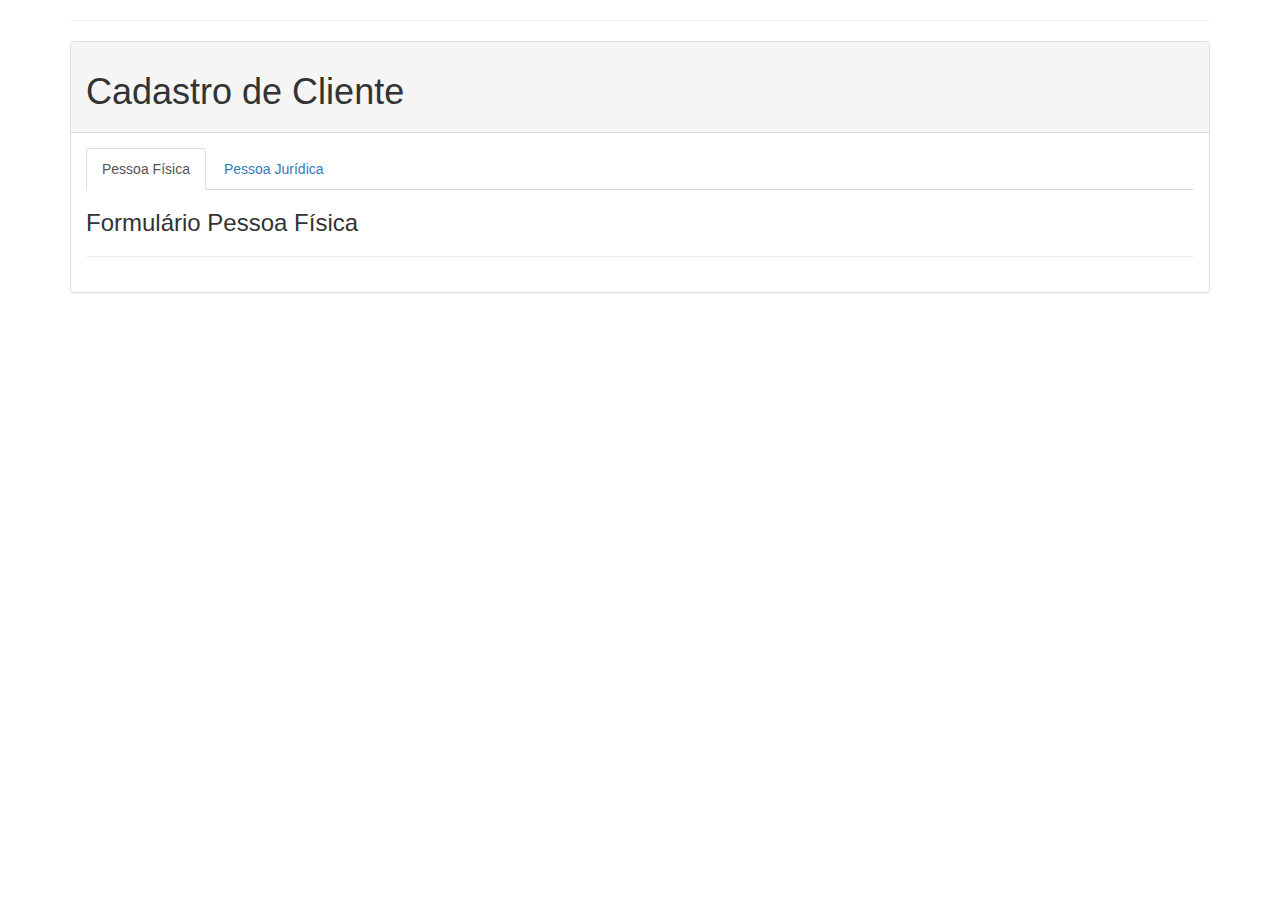
<file: exercicio/bootstrap/index.html>
<!DOCTYPE html>
<html lang="en">
  <head>
      <meta name="viewport" content="width=device-width, initial-scale=1">
      <meta charset="utf-8"  />
      <title>Bootstrap Exemplo</title>
      <link type="text/css" href="https://cdnjs.cloudflare.com/ajax/libs/twitter-bootstrap/3.3.6/css/bootstrap.min.css" rel="stylesheet" />
  </head>
  <body>
    <div class="container">
      <hr />

      <div class="panel panel-default">
        <div class="panel-heading">
            <h1>Cadastro de Cliente</h1>
        </div>
        <div class="panel-body">
          <div>
            <!-- Nav tabs -->
            <ul class="nav nav-tabs" role="tablist">
              <li role="presentation" class="active"><a href="#fisica" aria-controls="fisica" role="tab" data-toggle="tab">Pessoa Física</a></li>
              <li role="presentation"><a href="#juridica" aria-controls="juridica" role="tab" data-toggle="tab">Pessoa Jurídica</a></li>
            </ul>
            <!-- Tab panes -->
            <div class="tab-content">
              <div role="tabpanel" class="tab-pane active" id="fisica">
                  <h3>Formulário Pessoa Física</h3>
                  <hr />
              </div>
              <div role="tabpanel" class="tab-pane" id="juridica">
                  <h3>Formulário Pessoa Jurídica</h3>
                  <hr />
              </div>
            </div>
            </div>
        </div>
      </div>
    </div>
    <script src="https://cdnjs.cloudflare.com/ajax/libs/jquery/2.2.4/jquery.min.js" type="text/javascript"></script>
    <script src="https://cdnjs.cloudflare.com/ajax/libs/twitter-bootstrap/3.3.6/js/bootstrap.min.js"></script>
  </body>

</html>
</file>
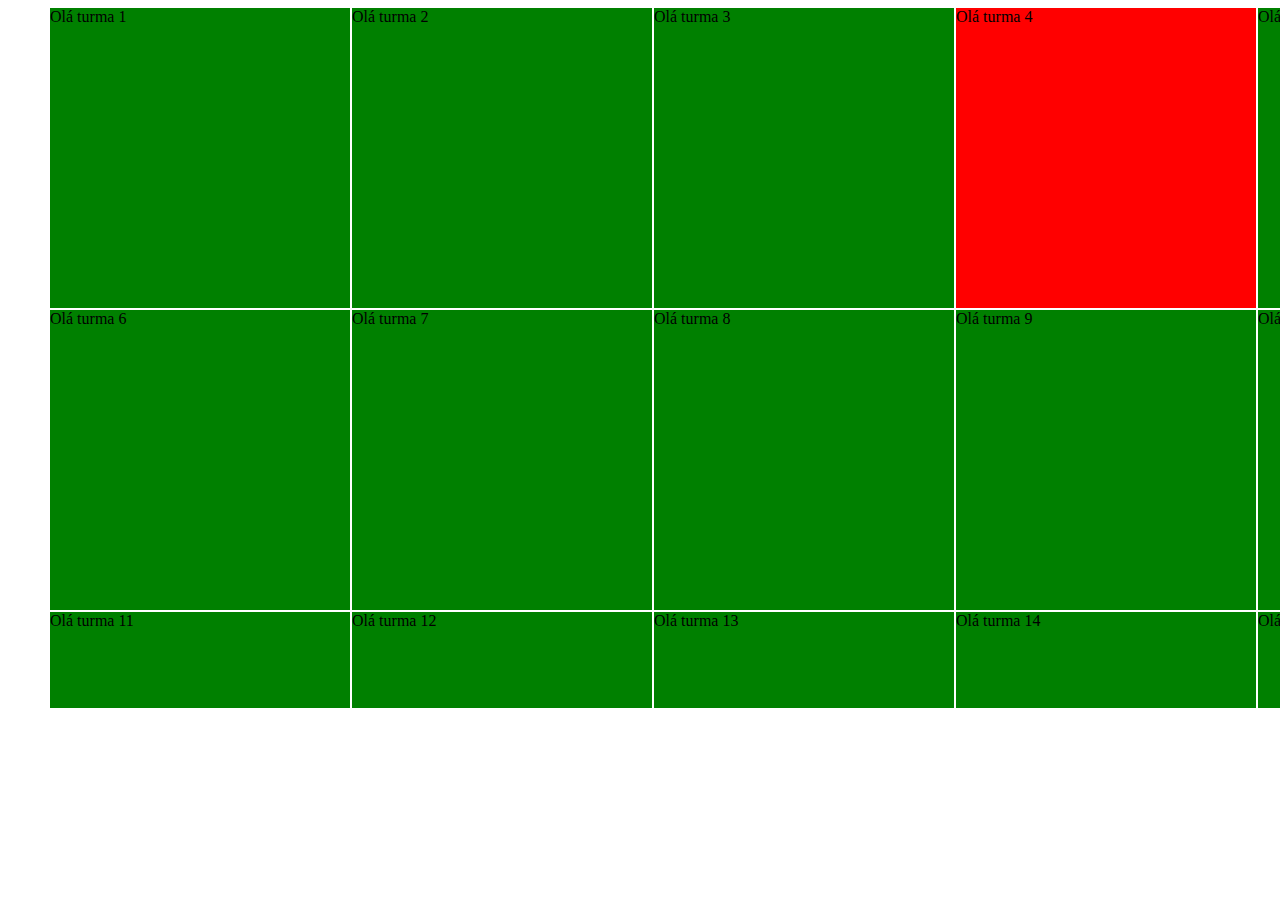
<file: exercicio/caixas/index.html>
<DOCTYPE html>
<hml>
  <head>
    <title>Caixas</title>
    <meta charset="utf-8"  />
    <link  href="styles/estilo1.css" rel="stylesheet" type="text/css" media="screen"  />
  </head>
  <body>
      <ul class="caixa">
        <li>Olá turma 1</li>
        <li>Olá turma 2</li>
        <li>Olá turma 3</li>
        <li>Olá turma 4</li>
        <li>Olá turma 5</li>
        <li>Olá turma 6</li>
        <li>Olá turma 7</li>
        <li>Olá turma 8</li>
        <li>Olá turma 9</li>
        <li>Olá turma 10</li>
        <li>Olá turma 11</li>
        <li>Olá turma 12</li>
        <li>Olá turma 13</li>
        <li>Olá turma 14</li>
        <li>Olá turma 15</li>
      </ul>
  </body>
</html
</file>
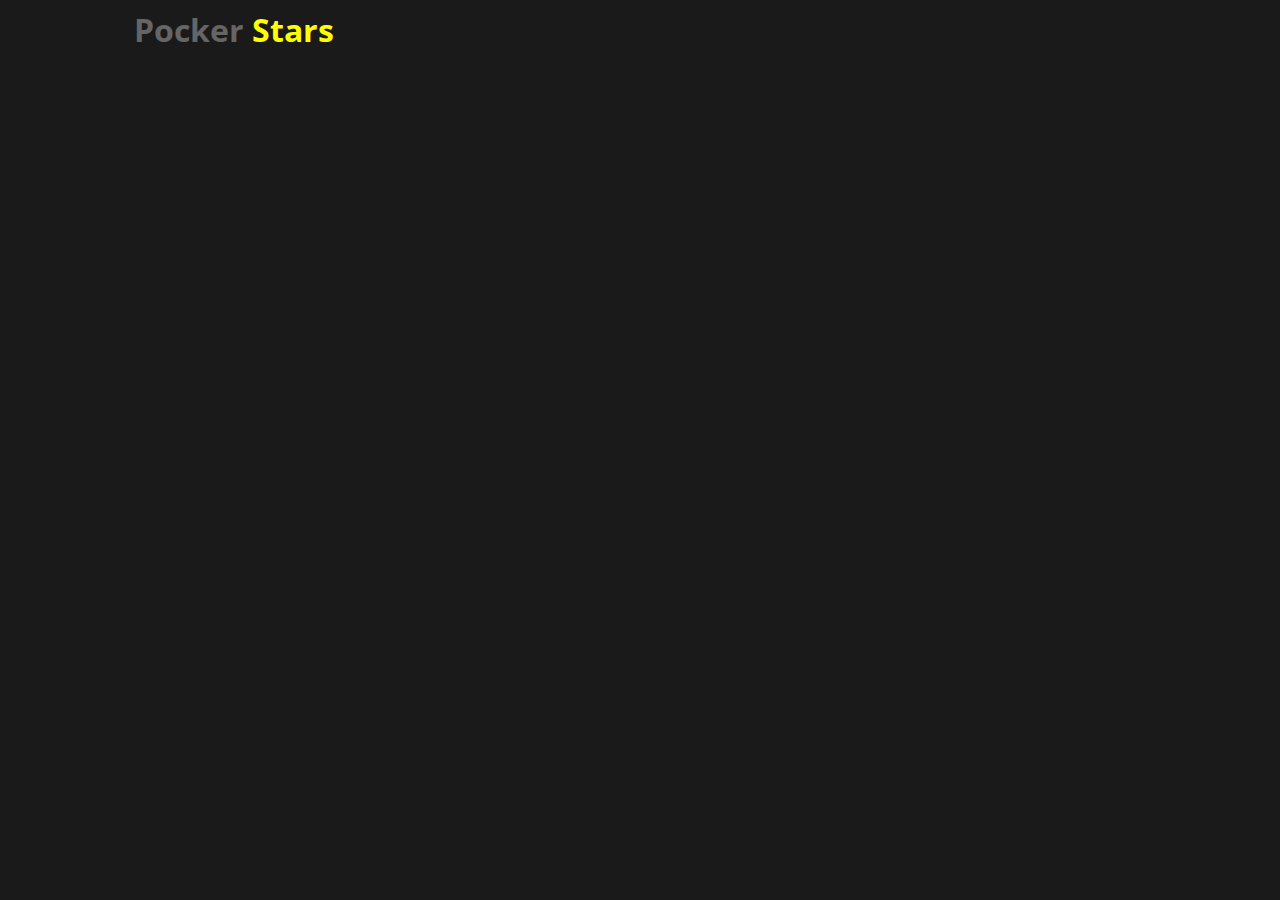
<file: exercicio/cartas/index.html>
<DOCTYPE html>
<hml>
  <head>
    <title>Pocker Stars</title>
    <meta charset="utf-8"  />
    <link  href="styles/style.css" rel="stylesheet" type="text/css" media="screen"  />
    <link href='https://fonts.googleapis.com/css?family=Open+Sans:400,700' rel='stylesheet' type='text/css'>
  </head>
  <body>
    <div class="container">
        <h1>Pocker <span class="yellow">Stars</span></h1>
    </div>

  </body>
  </html>
</file>
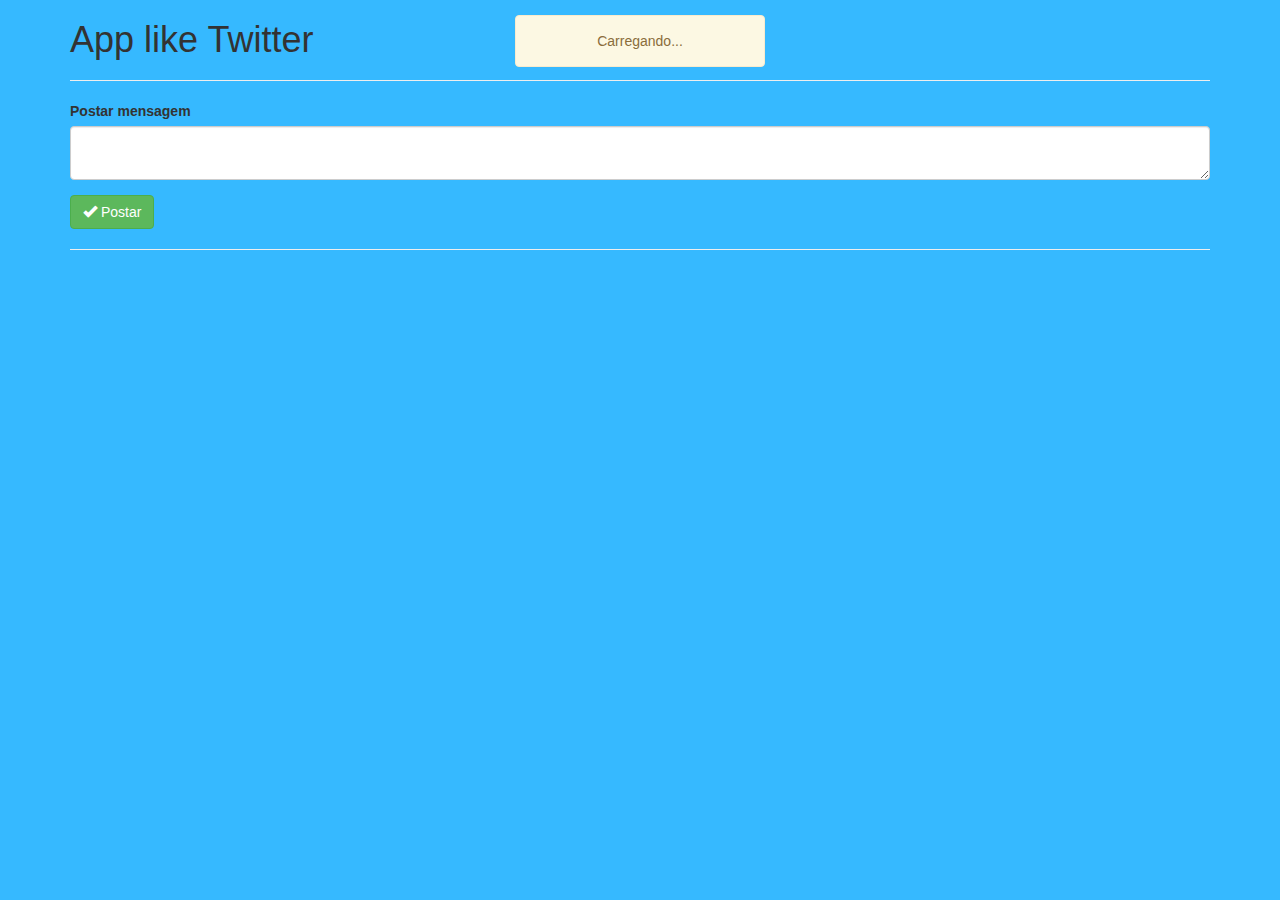
<file: exercicio/twitter/index.html>
<!DOCTYPE html>
<html lang="en">
  <head>
      <meta name="viewport" content="width=device-width, initial-scale=1">
      <meta charset="utf-8"  />
      <title>Twitter App</title>
      <link type="text/css" href="https://cdnjs.cloudflare.com/ajax/libs/twitter-bootstrap/3.3.6/css/bootstrap.min.css" rel="stylesheet" />
      <link type="text/css" href="styles/main.css" rel="stylesheet" />
  </head>
  <body>
    <div class="container">
        <h1>App like Twitter</h1>
        <hr />
        <form class="form form-add">
            <div class="form-group">
              <label class="control-label">Postar mensagem</label>
              <textarea class="form-control" id="message"></textarea>
            </div>
            <button class="btn btn-success" type="submit"><i class="glyphicon glyphicon-ok"></i> Postar</button>
        </form>
        <hr  />
        <div id="loading" class="loading text-center alert alert-warning"></div>
        <div class="messages"></div>
    </div>

    <script src="https://cdnjs.cloudflare.com/ajax/libs/jquery/2.2.4/jquery.min.js" type="text/javascript"></script>
    <script src="https://cdnjs.cloudflare.com/ajax/libs/twitter-bootstrap/3.3.6/js/bootstrap.min.js"></script>
    <script src="scripts/main.js"></script>
  </body>

</html>
</file>
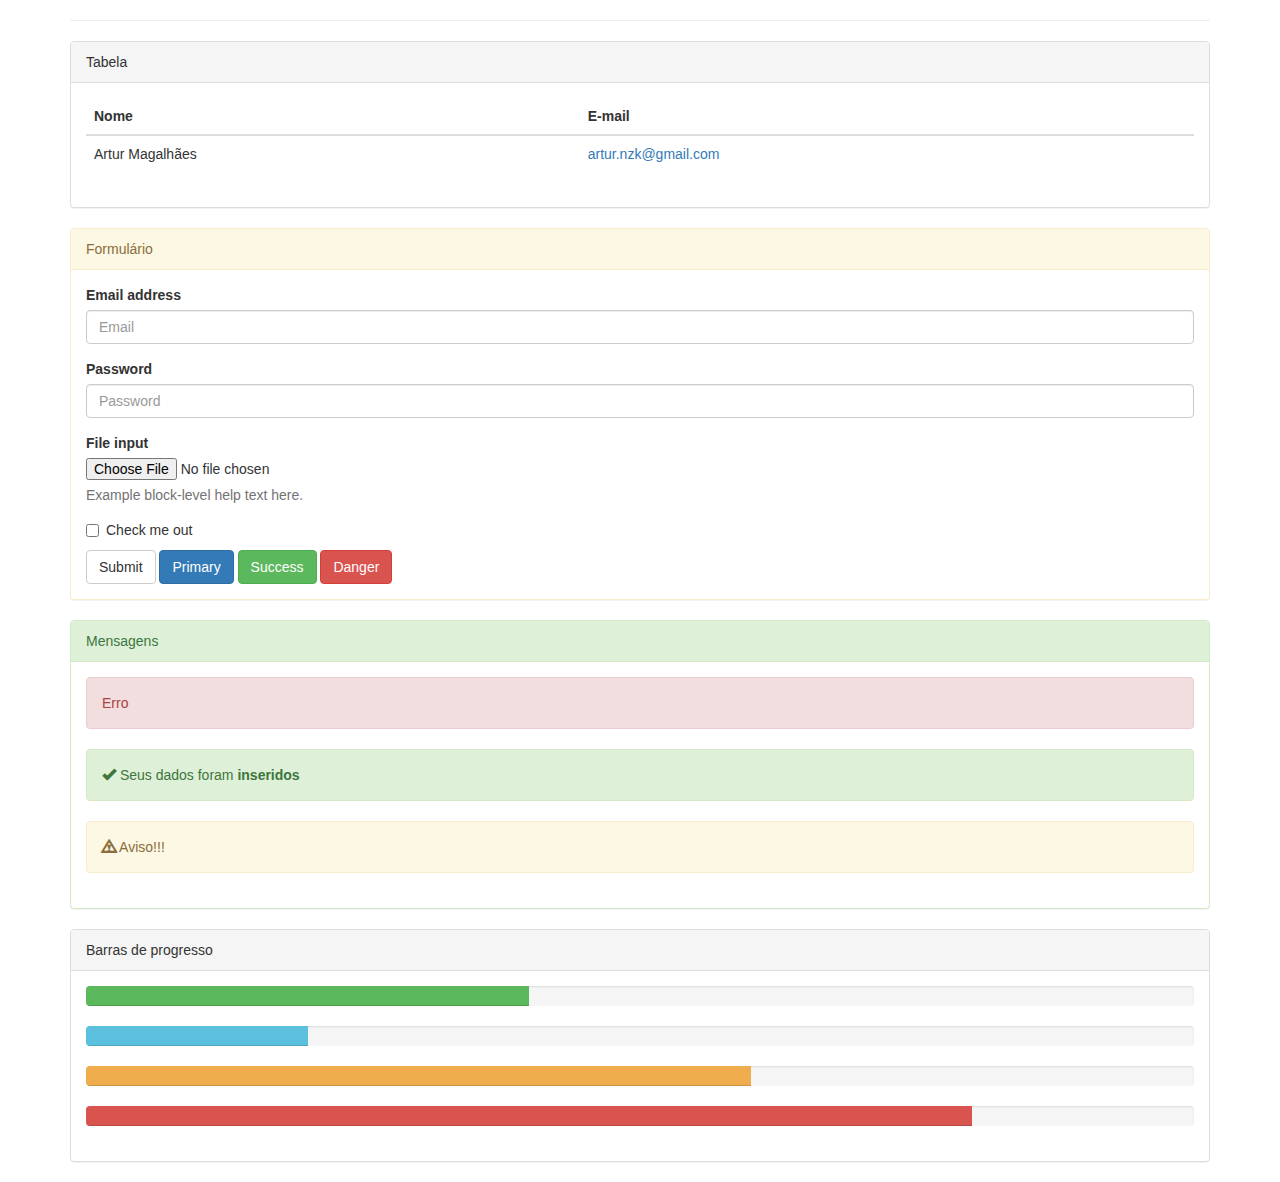
<file: examples/css/bootstrap/index.html>
<!DOCTYPE html>
<html lang="en">
  <head>
      <meta name="viewport" content="width=device-width, initial-scale=1">
      <meta charset="utf-8"  />
      <title>Bootstrap Exemplo</title>
      <link type="text/css" href="https://cdnjs.cloudflare.com/ajax/libs/twitter-bootstrap/3.3.6/css/bootstrap.min.css" rel="stylesheet" />
  </head>
  <body>
    <div class="container">
      <hr />
      <!--
        Tabela
      -->
      <div class="panel panel-default">
        <div class="panel-heading">
          Tabela
        </div>
        <div class="panel-body">
                <div class="table-responsive">
                  <table class="table">
                    <thead>
                      <tr>
                        <th>
                          Nome
                        </th>
                        <th>
                          E-mail
                        </th>
                      </tr>
                    </thead>
                    <tbody>
                      <tr>
                        <td>
                          Artur Magalhães
                        </td>
                        <td>
                          <a href="mailto:artur.nzk@gmail.com">artur.nzk@gmail.com</a>
                        </td>
                      </tr>
                    </tbody>
                  </table>
                </div>
        </div>
      </div>

      <div class="panel panel-warning">
        <div class="panel-heading">
            Formulário
        </div>
        <div class="panel-body">
          <form>
              <div class="form-group">
                <label for="exampleInputEmail1">Email address</label>
                <input type="email" class="form-control" id="exampleInputEmail1" placeholder="Email">
              </div>
              <div class="form-group">
                <label for="exampleInputPassword1">Password</label>
                <input type="password" class="form-control" id="exampleInputPassword1" placeholder="Password">
              </div>
              <div class="form-group">
                <label for="exampleInputFile">File input</label>
                <input type="file" id="exampleInputFile">
                <p class="help-block">Example block-level help text here.</p>
              </div>
              <div class="checkbox">
                <label>
                  <input type="checkbox"> Check me out
                </label>
              </div>
              <button type="submit" class="btn btn-default">Submit</button>
              <button type="submit" class="btn btn-primary">Primary</button>
              <button type="submit" class="btn btn-success">Success</button>
              <button type="submit" class="btn btn-danger">Danger</button>
          </form>
        </div>
      </div>

      <div class="panel panel-success">
          <div class="panel-heading">
            Mensagens
          </div>
          <div class="panel-body">
            <div class="alert alert-danger" role="alert">Erro</div>
            <div class="alert alert-success" role="alert"><i class="glyphicon glyphicon-ok"></i> Seus dados foram <strong>inseridos</strong></div>
            <div class="alert alert-warning" role="alert"><i class="glyphicon glyphicon-warning-sign"></i> Aviso!!!</div>
          </div>
      </div>


      <div class="panel panel-default">
        <div class="panel-heading">
          Barras de progresso
        </div>
        <div class="panel-body">
            <div class="progress">
                <div class="progress-bar progress-bar-success" role="progressbar" aria-valuenow="40" aria-valuemin="0" aria-valuemax="100" style="width: 40%">
                  <span class="sr-only">40% Complete (success)</span>
                </div>
             </div>
            <div class="progress">
                <div class="progress-bar progress-bar-info" role="progressbar" aria-valuenow="20" aria-valuemin="0" aria-valuemax="100" style="width: 20%">
                  <span class="sr-only">20% Complete</span>
                </div>
            </div>
            <div class="progress">
                <div class="progress-bar progress-bar-warning" role="progressbar" aria-valuenow="60" aria-valuemin="0" aria-valuemax="100" style="width: 60%">
                  <span class="sr-only">60% Complete (warning)</span>
                </div>
            </div>
            <div class="progress">
                <div class="progress-bar progress-bar-danger" role="progressbar" aria-valuenow="80" aria-valuemin="0" aria-valuemax="100" style="width: 80%">
                  <span class="sr-only">80% Complete (danger)</span>
                </div>
            </div>
        </div>
      </div>

    </div>
    
  </body>

</html>
</file>
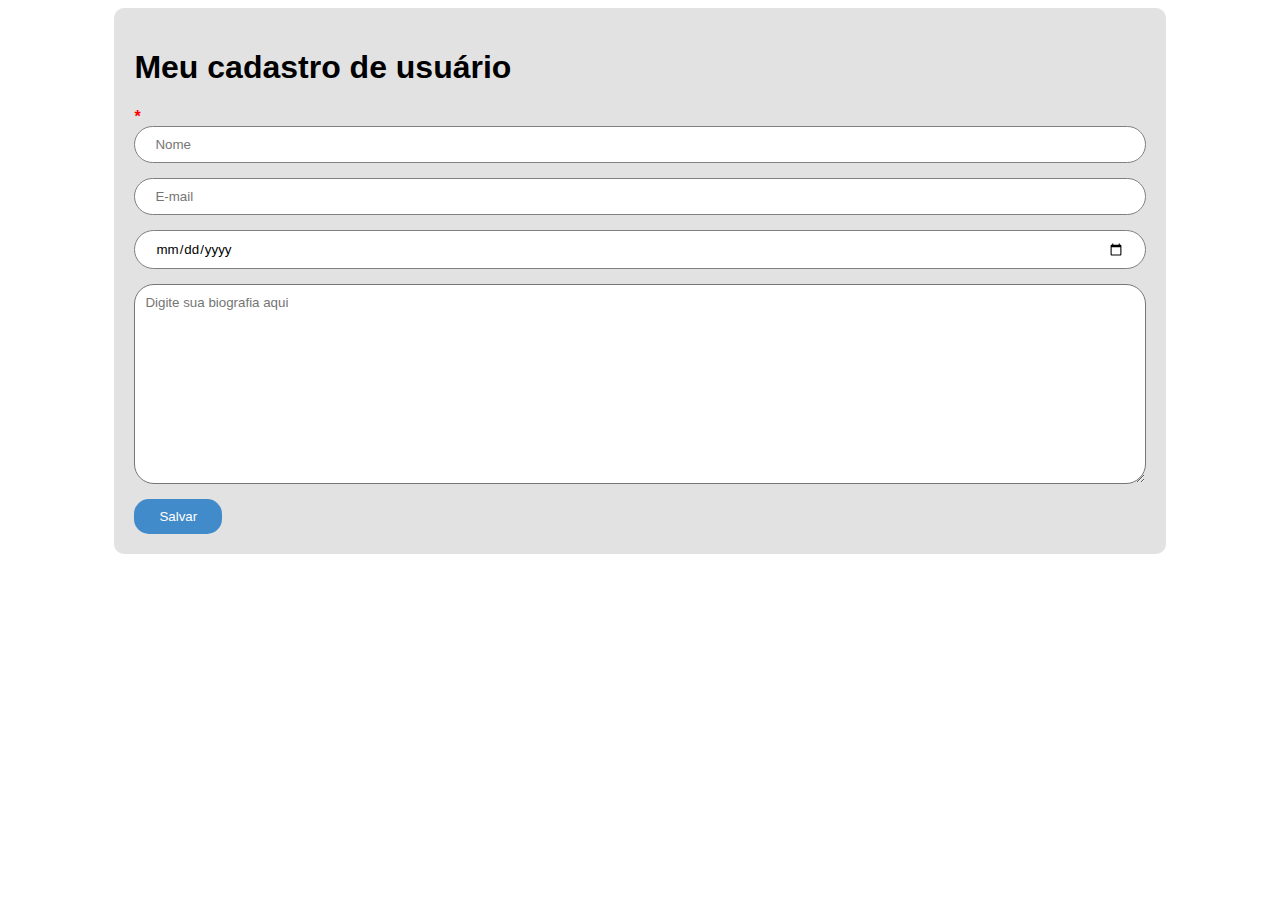
<file: examples/css/example2/index.html>
<DOCTYPE html>
<hml>
  <head>
    <title>Cadastro</title>
    <meta charset="utf-8"  />
    <link  href="css/example2.css" rel="stylesheet" type="text/css" media="screen"  />
  </head>
  <body>
      <form>
          <h1>Meu cadastro de usuário</h1>
          <div class="form-row alert">
            <input type="text" id="name" class="form-default" name="name" placeholder="Nome" required  />
          </div>
          <div class="form-row">
            <input type="email" id="email" class="form-default" name="email" placeholder="E-mail"  />
          </div>
          <div class="form-row ">
            <input type="date" id="birth" class="form-default" name="birth" placeholder="Data de Nascimento"  />
          </div>
          <div class="form-row">
            <textarea placeholder="Digite sua biografia aqui"></textarea>
          </div>

          <button class="btn-primary">Salvar</button>
      </form>
  </body>
</html>
</file>
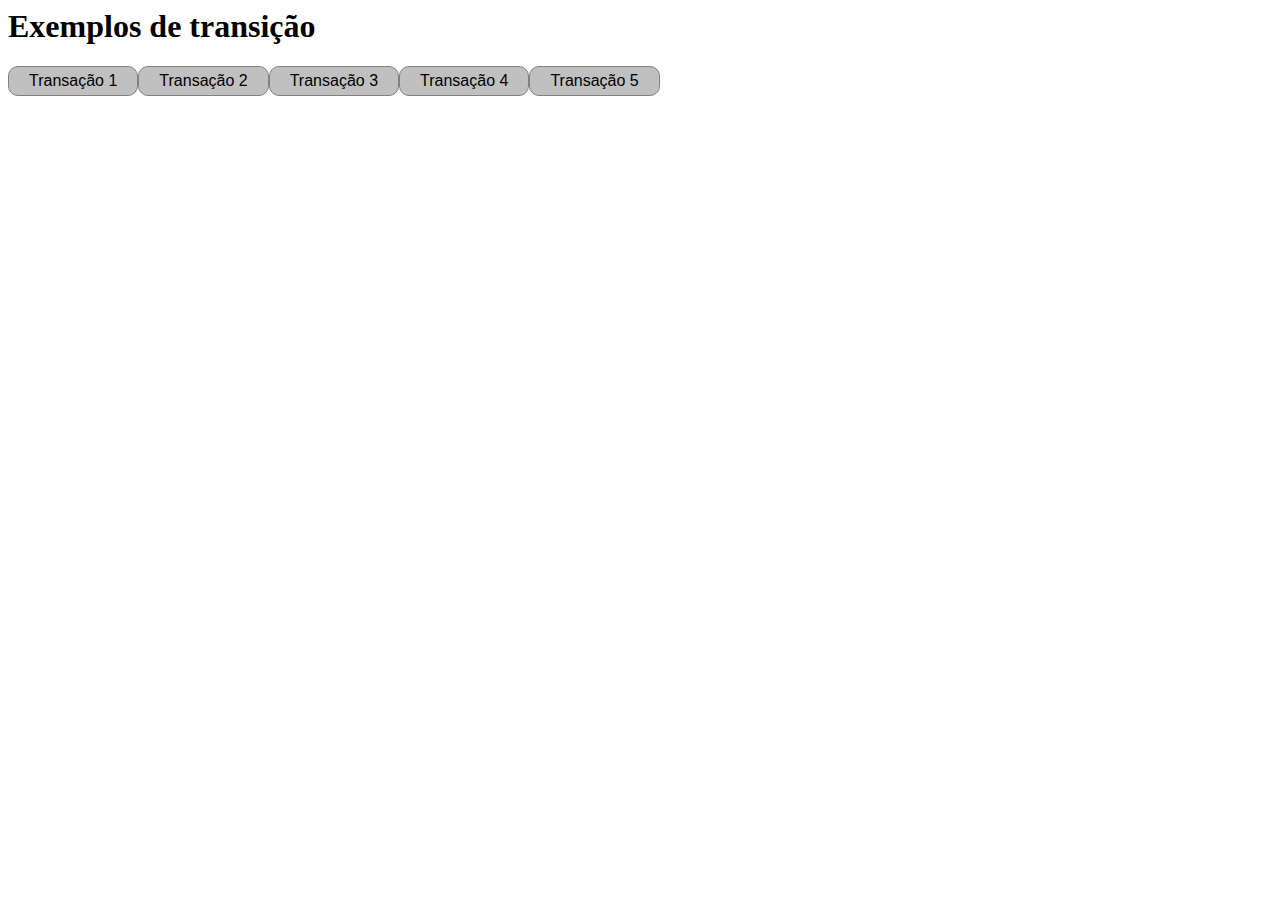
<file: examples/css/transition/index.html>
<DOCTYPE html>
<hml>
  <head>
    <title>Transitions</title>
    <meta charset="utf-8"  />
    <link  href="styles/css.css" rel="stylesheet" type="text/css" media="screen"  />
  </head>
  <body>
      <h1>Exemplos de transição</h1>

      <button class="t1">Transação 1</button>
      <button class="t2">Transação 2</button>
      <button class="t3">Transação 3</button>
      <button class="t4">Transação 4</button>
      <button class="t5">Transação 5</button>
  </body>
</html>
</file>
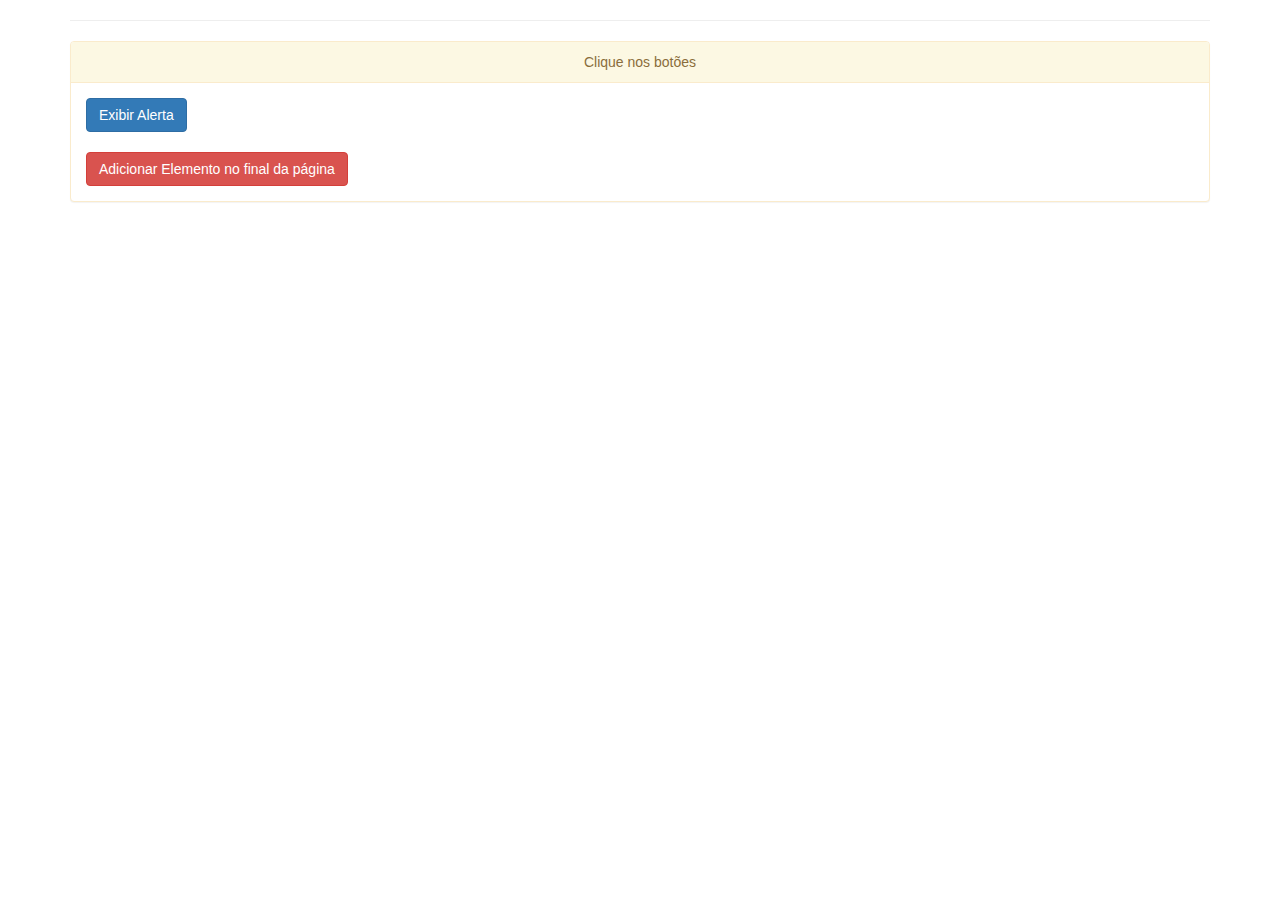
<file: examples/javascript/ex02/index.html>
<!DOCTYPE html>
<html lang="en">
  <head>
      <meta name="viewport" content="width=device-width, initial-scale=1">
      <meta charset="utf-8"  />
      <title>Javascript Ex 2</title>
      <link type="text/css" href="https://cdnjs.cloudflare.com/ajax/libs/twitter-bootstrap/3.3.6/css/bootstrap.min.css" rel="stylesheet" />
  </head>
  <body>
    <div class="container">
      <hr  />
      <div class="panel panel-warning">
        <div class="panel-heading text-center">
          Clique nos botões
        </div>
        <div class="panel-body">
            <button id="button-alert" class="btn btn-primary">Exibir Alerta</button> <br /> <br />
            <button id="button-end" class="btn btn-danger">Adicionar Elemento no final da página</button>
        </div>
      </div>
    </div>
    <script src="scripts/main.js"></script>
  </body>

</html>
</file>
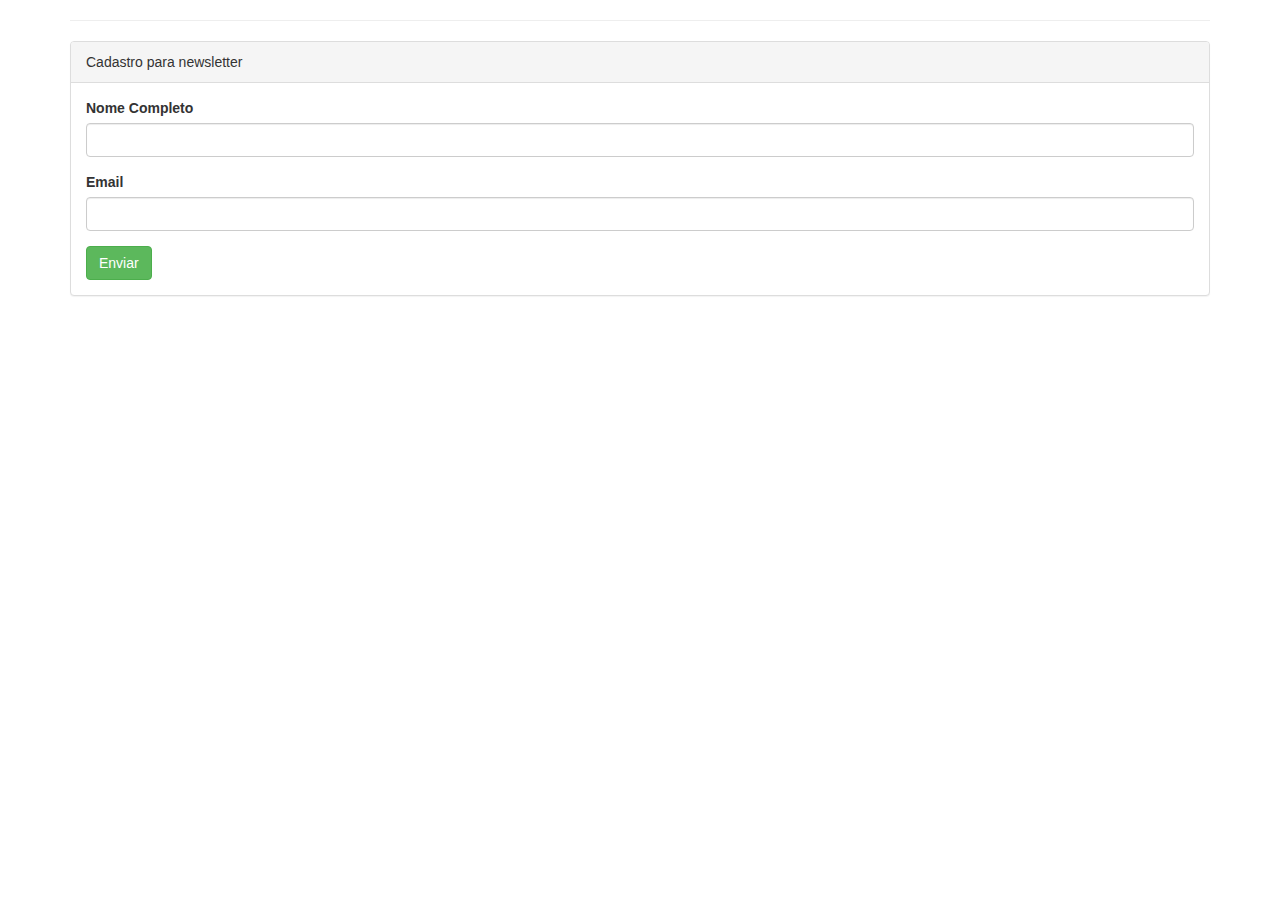
<file: examples/javascript/jquery/index.html>
<!DOCTYPE html>
<html lang="en">
  <head>
      <meta name="viewport" content="width=device-width, initial-scale=1">
      <meta charset="utf-8"  />
      <title>jQuery Exemplo</title>
      <link type="text/css" href="https://cdnjs.cloudflare.com/ajax/libs/twitter-bootstrap/3.3.6/css/bootstrap.min.css" rel="stylesheet" />
  </head>
  <body>
    <div class="container">
      <hr />
      <div class="panel panel-default">
          <div class="panel-heading">Cadastro para newsletter</div>
          <div class="panel-body">
            <div class="alert alert-danger hide" id="errors"></div>
            <form class="form" method="post" id="newsletter">
                <div class="form-group">
                    <label class="control-label">Nome Completo</label>
                    <input class="form-control" type="text" name="nome"/>
                </div>
                <div class="form-group">
                    <label class="control-label">Email</label>
                    <input class="form-control" type="email" name="email"/>
                </div>
                <button type="submit" class="btn btn-success">Enviar</button>
            </form>
          </div>
      </div>

    </div>
    <script src="https://cdnjs.cloudflare.com/ajax/libs/jquery/2.2.4/jquery.min.js" type="text/javascript"></script>
    <script src="https://cdnjs.cloudflare.com/ajax/libs/twitter-bootstrap/3.3.6/js/bootstrap.min.js"></script>
    <script src="scripts/script.js"></script>
  </body>

</html>
</file>
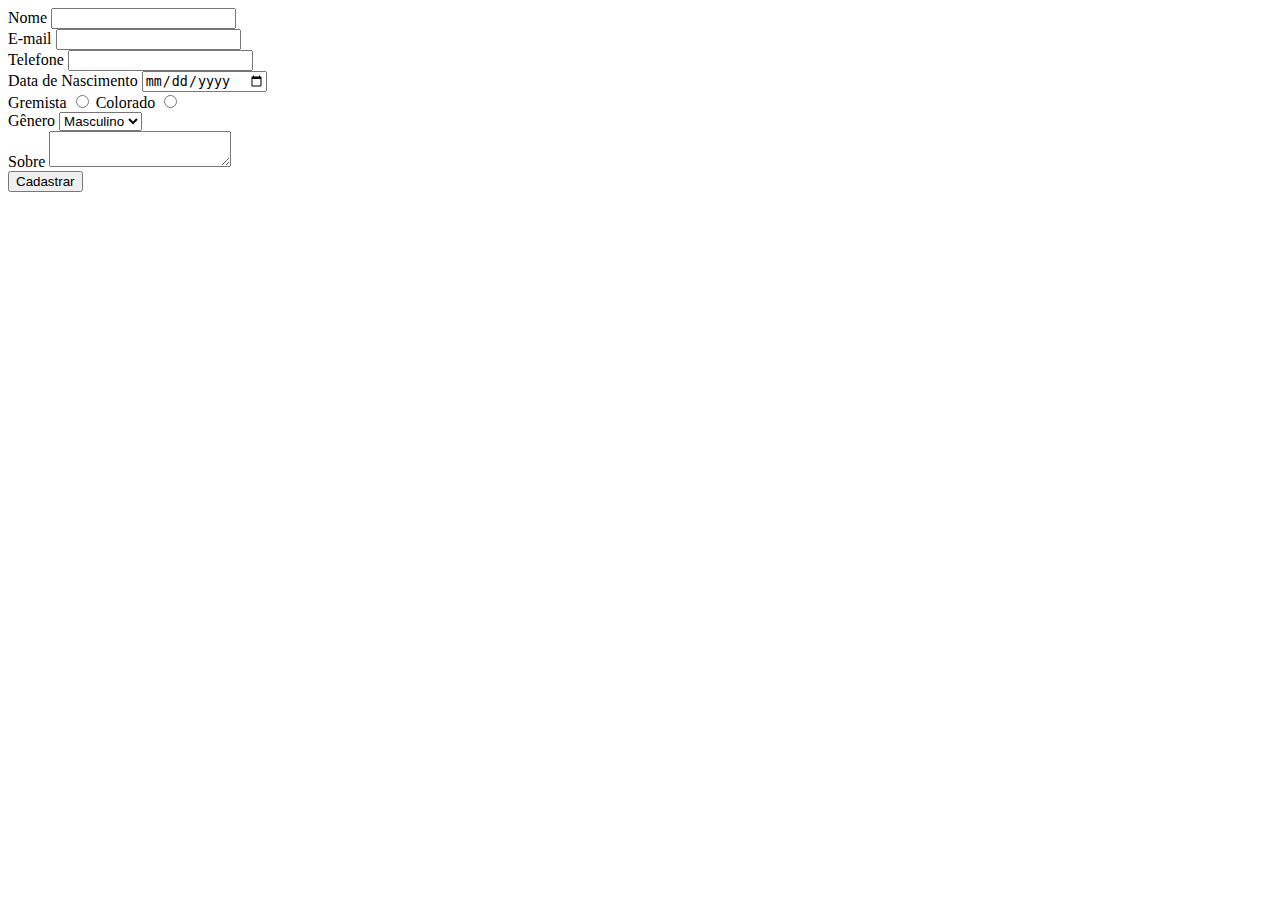
<file: examples/form/example1.html>
<DOCTYPE html>
<hml>
  <head>
    <title>Meu form</title>
  </head>
  <body>
      <section>
          <form action="http://meuservidor.com.br" method="post">
                <div>
                    <label>
                      Nome
                      <input type="text" name="nome"/>
                    </label>
                </div>
                <div>
                    <label>
                      E-mail
                      <input type="email" name="email"/>
                    </label>
                </div>
                <div>
                    <label>
                      Telefone
                      <input type="tel" name="telefone"/>
                    </label>
                </div>
                <div>
                    <label>
                      Data de Nascimento
                      <input type="date" name="data_nasc"/>
                    </label>
                </div>
                <div>
                  <label>Gremista <input type="radio" name="time" value="gremista" /></label>
                  <label>Colorado <input type="radio" name="time" value="colorado" /></label>
                </div>
                <div>
                    <label>
                      Gênero
                      <select>
                          <option value="masc">
                            Masculino
                          </option>
                          <option value="femin">
                            Feminino
                          </option>
                      </select>
                    </label>
                </div>
                <div>
                  <label>
                    Sobre
                    <textarea></textarea>
                  </label>
                </div>
                <div>
                  <button type="submit">Cadastrar</button>
                </div>
          </form>
      </section>
  </body>
</hml>
</file>
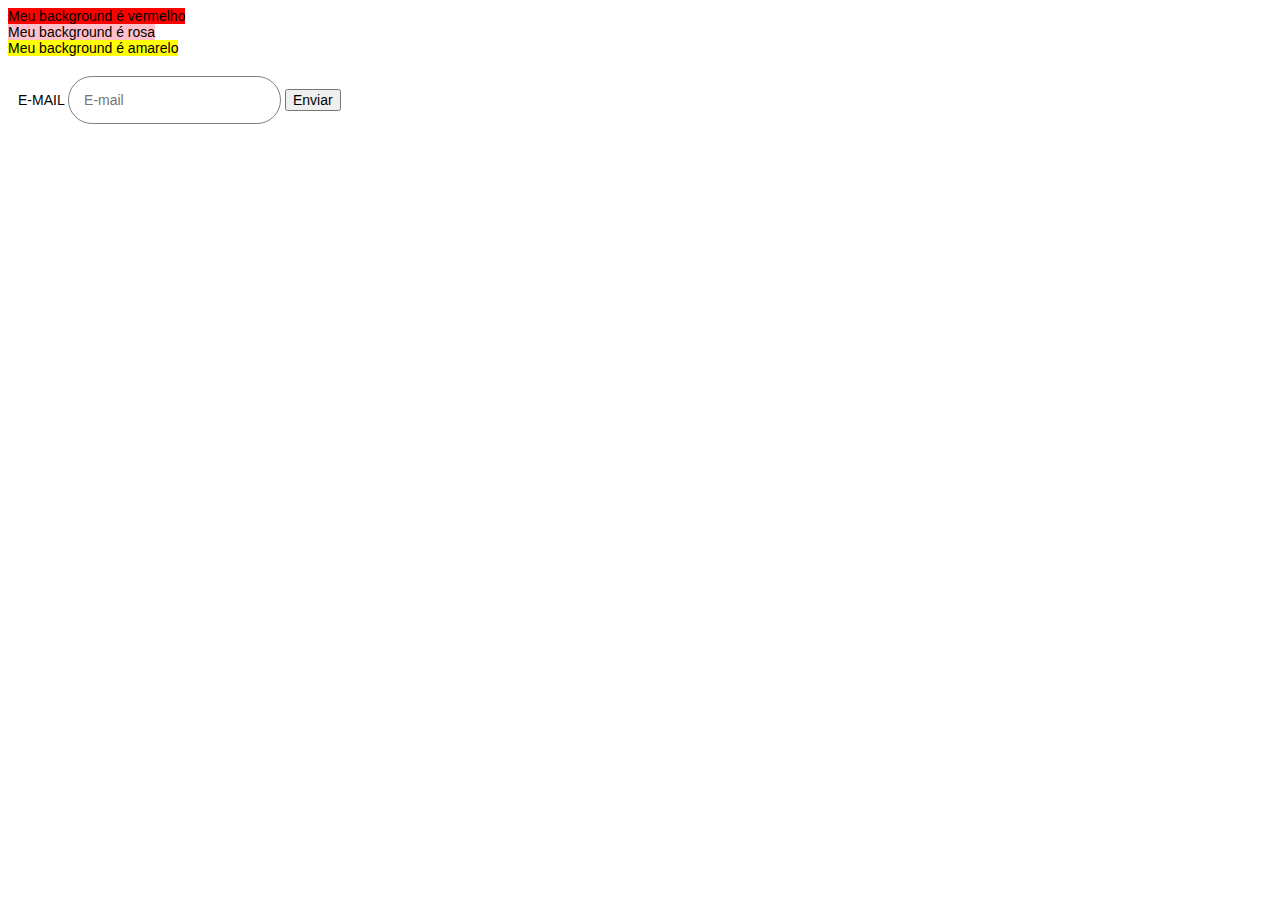
<file: examples/css/example1/example1-css.html>
<DOCTYPE html>
<hml>
  <head>
    <title>Meu form</title>
    <meta charset="utf-8"  />
    <link  href="example1.css" rel="stylesheet" type="text/css" media="screen"  />
  </head>
  <body>
      <seletor>
          Meu background é vermelho
      </seletor> <br />

      <seletor id="rosa">
        Meu background é rosa
      </seletor> <br />

      <seletor class="amarelo">
        Meu background é amarelo
      </seletor>

      <form>
        <label>E-mail
          <input type="email" placeholder="E-mail" required />
        </label>

        <button type="submit">Enviar</button>
      </form>

  </body>
</html>
</file>
<file: exercicio/caixas/styles/estilo1.css>
.caixa {
  width: 1600px;
  overflow-x: scroll;
  list-style: none;
  height: 700px;
  display:block;
}

.caixa li:nth-child(4) {
  background: red;
}
.caixa li {
  float:left;
  background-color: green;
  margin: 0 0 2px 2px;

  width: 300px;
  height: 300px;
}
</file>
<file: exercicio/cartas/styles/style.css>
h1 {
  font-family: 'Open Sans', sans-serif;
  color: #656565;
}

body {
  background: #1a1a1a;
}

.yellow {
  color: yellow;
}

.container {
  width: 80%;
  margin: 0 auto;
}
</file>
<file: exercicio/twitter/styles/main.css>
body {
  background: #36b9ff;
}

#list-messages li {
  padding: 20px;
  background:white;
  border-radius: 20px;
  margin-bottom: 50px;
  overflow: hidden;

}
#list-messages li a {
  float:right;
}

#loading {

  position: fixed;
  top:15px;
  width: 250px;
  left: calc(50% - 125px);
  display:none;
}
</file>
<file: examples/css/example2/css/example2.css>
* {
  font-family: Arial, Helvetica, sans-serif;
  outline: none!important;
}

.form-row {
  margin: 15px 0;
}

form {
  width: 80%;
  margin: 0 auto;
  padding:20px;
  background-color: #e2e2e2;
  border-radius: 10px;
}

input[type="text"], input[type="email"], input[type="date"] {
  padding: 10px 20px;
  border-radius: 20px;
  border: 1px solid gray;
  width: 100%;
}

input[type="text"]:focus {
  border: 1px solid purple;
}

input[type="email"]:focus {
  border: 1px solid blue;
}

input:invalid {
  color: red;
}

textarea {
  width: 100%;
  padding: 10px;
  min-height: 200px;
  border-radius: 20px;
}

div.alert::before {
  content: "*";
  font-weight: bold;
  color: red;
}

button.btn-primary {
  padding: 10px 25px;
  border: none;
  background: #428bca;
  color:white;
  border-radius: 15px;
  cursor: pointer;
}

button.btn-primary:hover {
  background: #1a3750;
}
</file>
<file: examples/css/transition/styles/css.css>
button {
   border: 1px solid gray;
   background: silver;
   padding: 5px 20px;
   border-radius: 10px;
   font-size:16px;
   position: relative;
   float:left;
   -webkit-transition: margin 2s linear; /* Safari */
   transition: margin 2s linear;
}

button:active {
  margin-top:100px;
}
.t1 {
  transition-timing-function: ease;
}


.t2 {
  transition-timing-function: ease-in;
}

.t3 {
  transition-timing-function: ease-out;
}

.t4 {
  transition-timing-function: ease-in-out;
}

.t5 {
  transition-timing-function: cubic-bezier(.42, 0, .58, 1);
}
</file>
<file: examples/css/example1/example1.css>
* {
  font-family: Arial, Helvetica, sans-serif;
  font-size:14px;
}
seletor {
  background: #ff0000;
}

input[type="email"] {
  color: black;
  border-radius: 30px;
  border: 1px solid gray;
  padding: 15px;
}

input[type="email"]:invalid {
  color: red;
}

label {
  text-transform: uppercase;
}

#rosa {
  background: pink;
}

.amarelo {
  background: yellow;
}

form {
  padding: 20px 10px;
}
</file>
